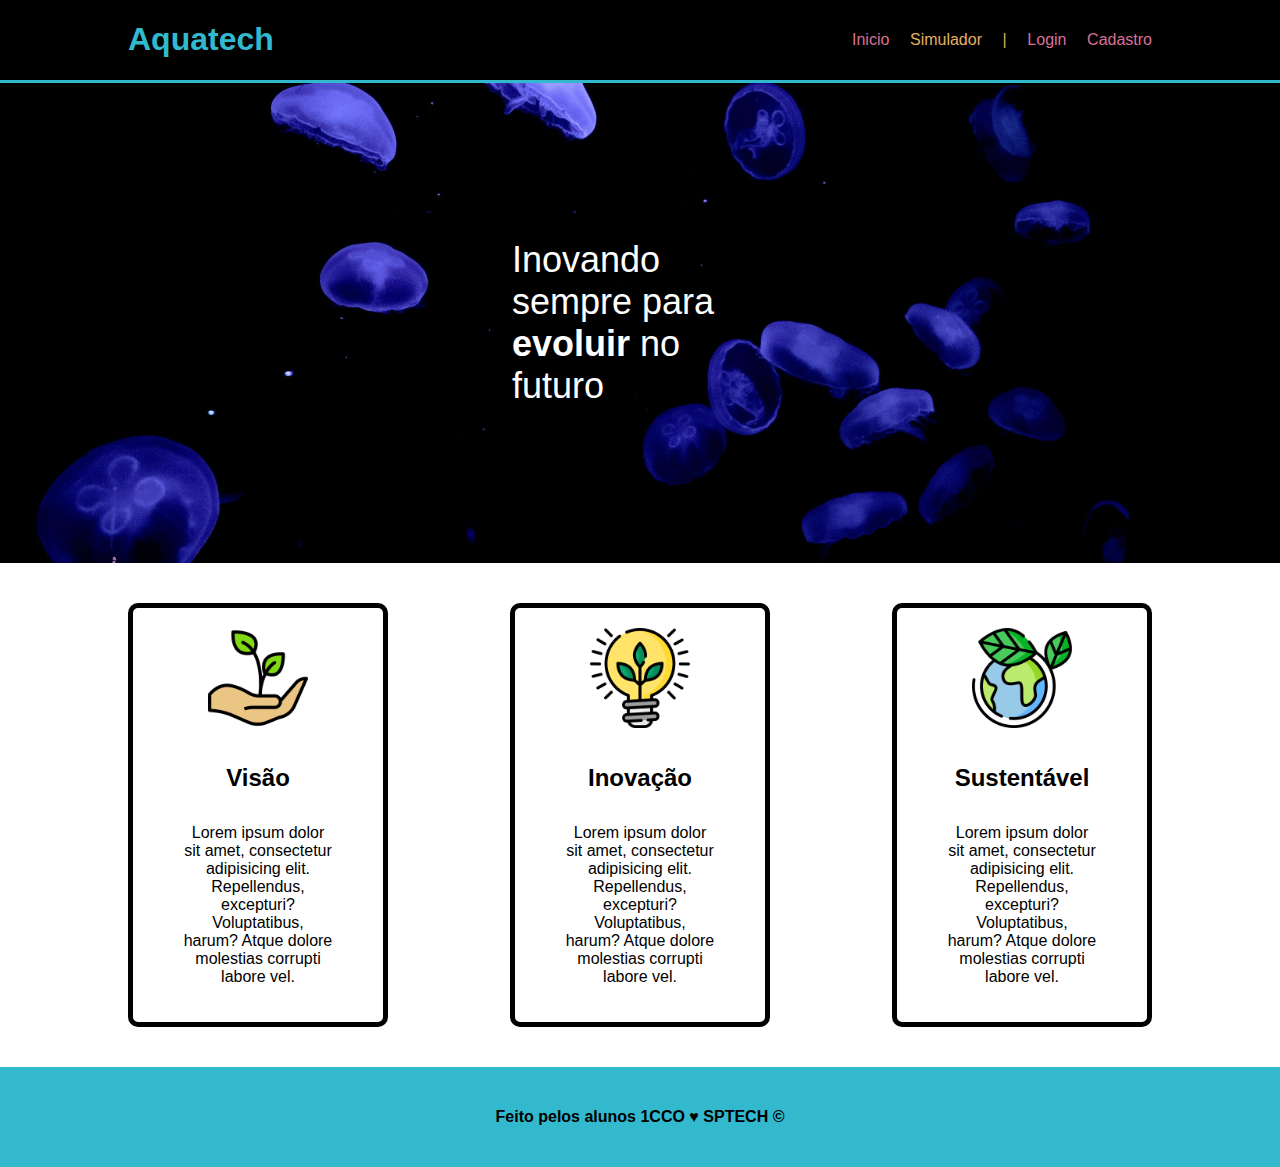
<file: aquatech/index.html>
<!DOCTYPE html>
<html lang="en">

<head>
    <meta charset="UTF-8">
    <meta name="viewport" content="width=device-width, initial-scale=1.0">
    <title>Home</title>
    <link rel="stylesheet" href="style.css">
    <link rel="icon" type="image/x-icon" href="imagens/favicon2.ico">
</head>

<body>
    <div class="header">
        <div class="container">
            <h1 class="titulo">Aquatech</h1>
            <ul class="navbar">
                <li class="agora'">
                    <a href="index.html">Inicio</a>
                </li>
                <li>Simulador</li>
                <li>|</li>
                <li>
                    <a href="login.html">Login</a>
                </li>
                <li>
                    <a href="cadastro.html">Cadastro</a>
                </li>
            </ul>
        </div>
    </div>

    <div class="banner">
        <div class="container">
            <p>Inovando sempre para <span>evoluir</span> no futuro</p>
        </div>
    </div>
    <div class="social">
        <div class="container">
            <div class="card">
                <img src="imagens/growth_color.png" alt="">
                <h4>Visão</h4>
                <p>Lorem ipsum dolor sit amet, consectetur adipisicing elit. Repellendus, excepturi? Voluptatibus,
                    harum? Atque dolore molestias corrupti labore vel.</p>
            </div>
            <div class="card">
                <img src="imagens/lightbulb_color.png" alt="">
                <h4>Inovação</h4>
                <p>Lorem ipsum dolor sit amet, consectetur adipisicing elit. Repellendus, excepturi? Voluptatibus,
                    harum? Atque dolore molestias corrupti labore vel.</p>
            </div>
            <div class="card">
                <img src="imagens/planet-earth_color.png" alt="">
                <h4>Sustentável</h4>
                <p>Lorem ipsum dolor sit amet, consectetur adipisicing elit. Repellendus, excepturi? Voluptatibus,
                    harum? Atque dolore molestias corrupti labore vel.</p>
            </div>
        </div>
    </div>
    <div class="footer">
        <div class="container">
            <p>Feito pelos alunos 1CCO &hearts; SPTECH &copy;</p>
        </div>
    </div>

</body>

</html>
</file>
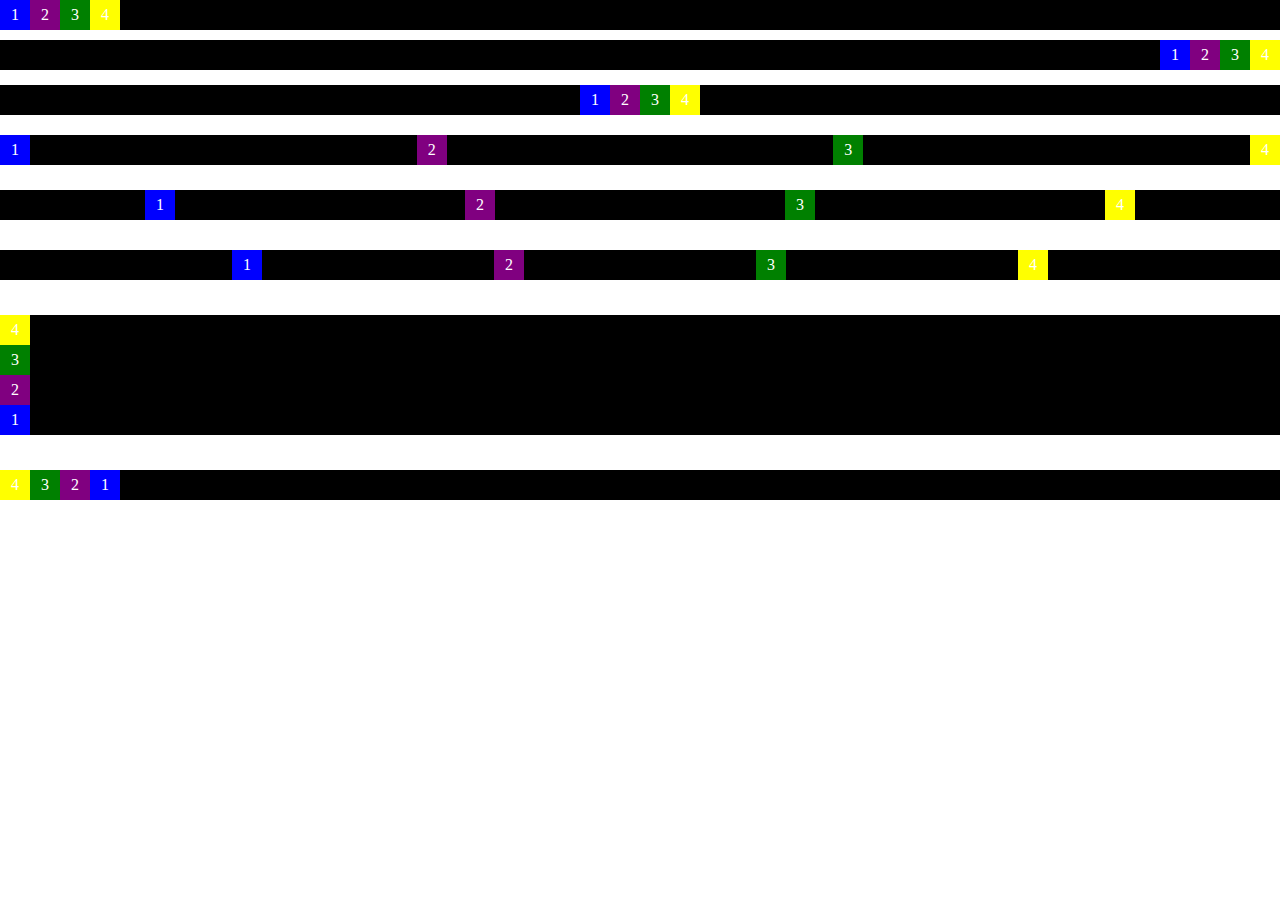
<file: flexbox/index.html>
<!DOCTYPE html>
<html lang="en">

<head>
    <meta charset="UTF-8">
    <meta name="viewport" content="width=device-width, initial-scale=1.0">
    <link rel="stylesheet" href="style.css">
    <title>Document</title>
</head>

<body>
    <div class="container1">
        <div class="box box1">1</div>
        <div class="box box2">2</div>
        <div class="box box3">3</div>
        <div class="box box4">4</div>

    </div>
    <div class="container2">
        <div class="box box1">1</div>
        <div class="box box2">2</div>
        <div class="box box3">3</div>
        <div class="box box4">4</div>
    </div>



    <div class="container3">
        <div class="box box1">1</div>
        <div class="box box2">2</div>
        <div class="box box3">3</div>
        <div class="box box4">4</div>
    </div>

    <div class="container4">
        <div class="box box1">1</div>
        <div class="box box2">2</div>
        <div class="box box3">3</div>
        <div class="box box4">4</div>
    </div>
    <div class="container5">
        <div class="box box1">1</div>
        <div class="box box2">2</div>
        <div class="box box3">3</div>
        <div class="box box4">4</div>
    </div>
    <div class="container6">
        <div class="box box1">1</div>
        <div class="box box2">2</div>
        <div class="box box3">3</div>
        <div class="box box4">4</div>
    </div>
    <div class="container-exercicioB">
        <div class="box box1">1</div>
        <div class="box box2">2</div>
        <div class="box box3">3</div>
        <div class="box box4">4</div>
    </div>
    <div class="container-desafio">
        <div class="box box1">1</div>
        <div class="box box2">2</div>
        <div class="box box3">3</div>
        <div class="box box4">4</div>
    </div>
</body>

</html>
</file>
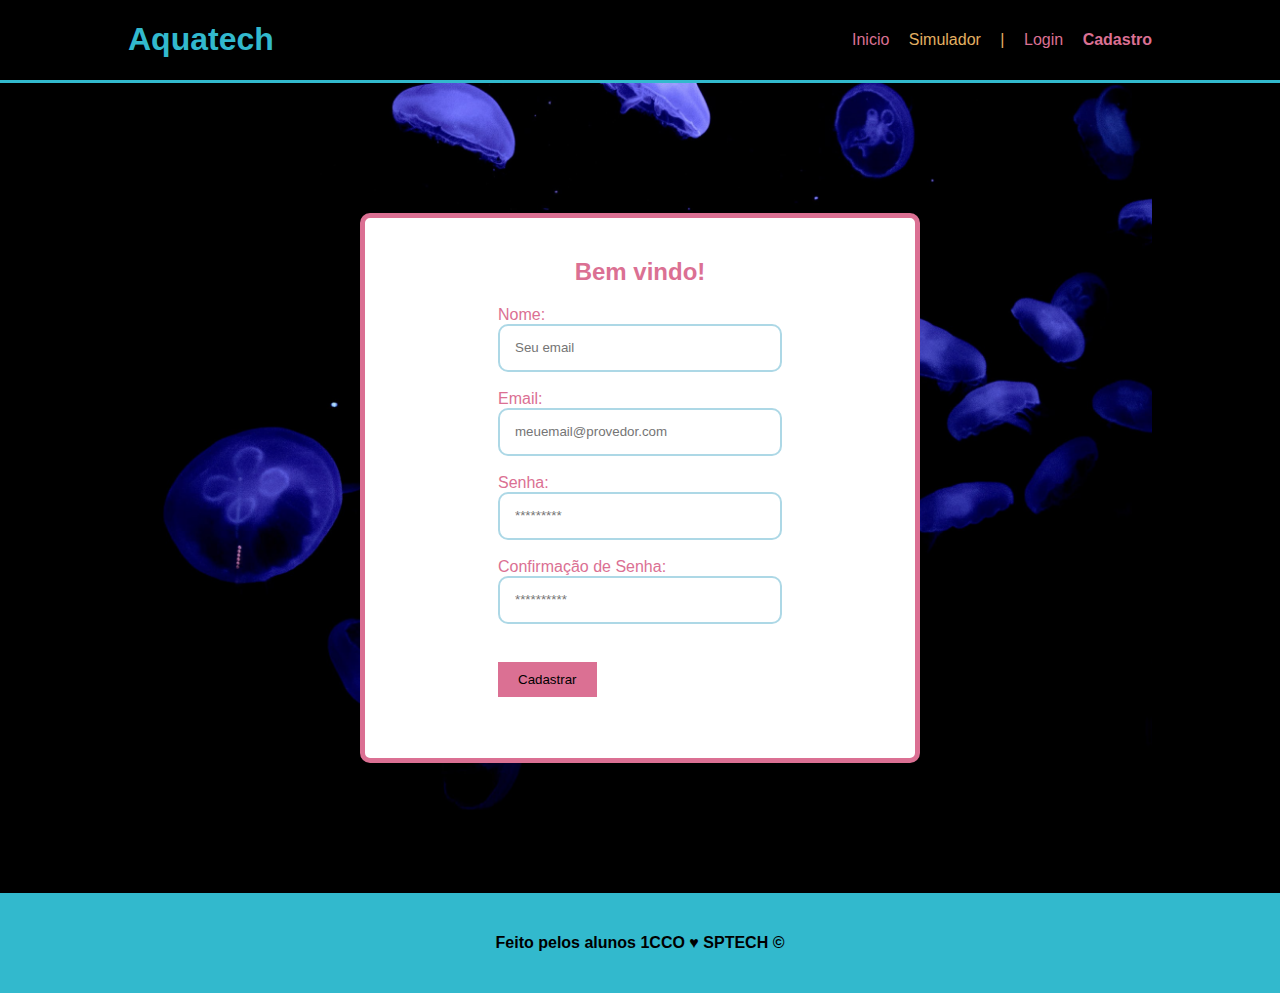
<file: aquatech/cadastro.html>
<!DOCTYPE html>
<html lang="en">

<head>
    <meta charset="UTF-8">
    <meta name="viewport" content="width=device-width, initial-scale=1.0">
    <link rel="stylesheet" href="style.css">
    <link rel="icon" type="image/x-icon" href="imagens/favicon2.ico">
    <title>Cadastro</title>
</head>

<body>
    <div class="header">
        <div class="container">
            <h1 class="titulo">Aquatech</h1>
            <ul class="navbar">
                <li>
                    <a href="index.html">Inicio</a>
                </li>
                <li>Simulador</li>
                <li>|</li>
                <li>
                    <a href="login.html">Login</a>
                </li>
                <li class="agora"> <a href="cadastro.html">Cadastro</a></li>
            </ul>
        </div>
    </div>


    <div class="cadastro">
        <div class="container">
            <div class="card">
                <h2>Bem vindo!</h2>
                <div class="formulario">
                    <div class="campo">
                        <label class="label">Nome: </label>
                        <input type="text" placeholder="Seu email"><br>
                    </div>
                    <div class="campo">
                        <label class="label">Email: </label>
                        <input type="text" placeholder="meuemail@provedor.com"><br>
                    </div>
                    <div class="campo">
                        <label class="label">Senha: </label>
                        <input type="password" placeholder="*********"><br>
                    </div>
                    <div class="campo">
                        <label class="label">Confirmação de Senha: </label>
                        <input type="password" placeholder="**********"><br>
                    </div>
                    <button onclick="entrar">Cadastrar</button>
                </div>
            </div>
        </div>
    </div>


    <div class="footer">
        <div class="container">
            <p>Feito pelos alunos 1CCO &hearts; SPTECH &copy;</p>
        </div>
    </div>
</body>

</html>
</file>
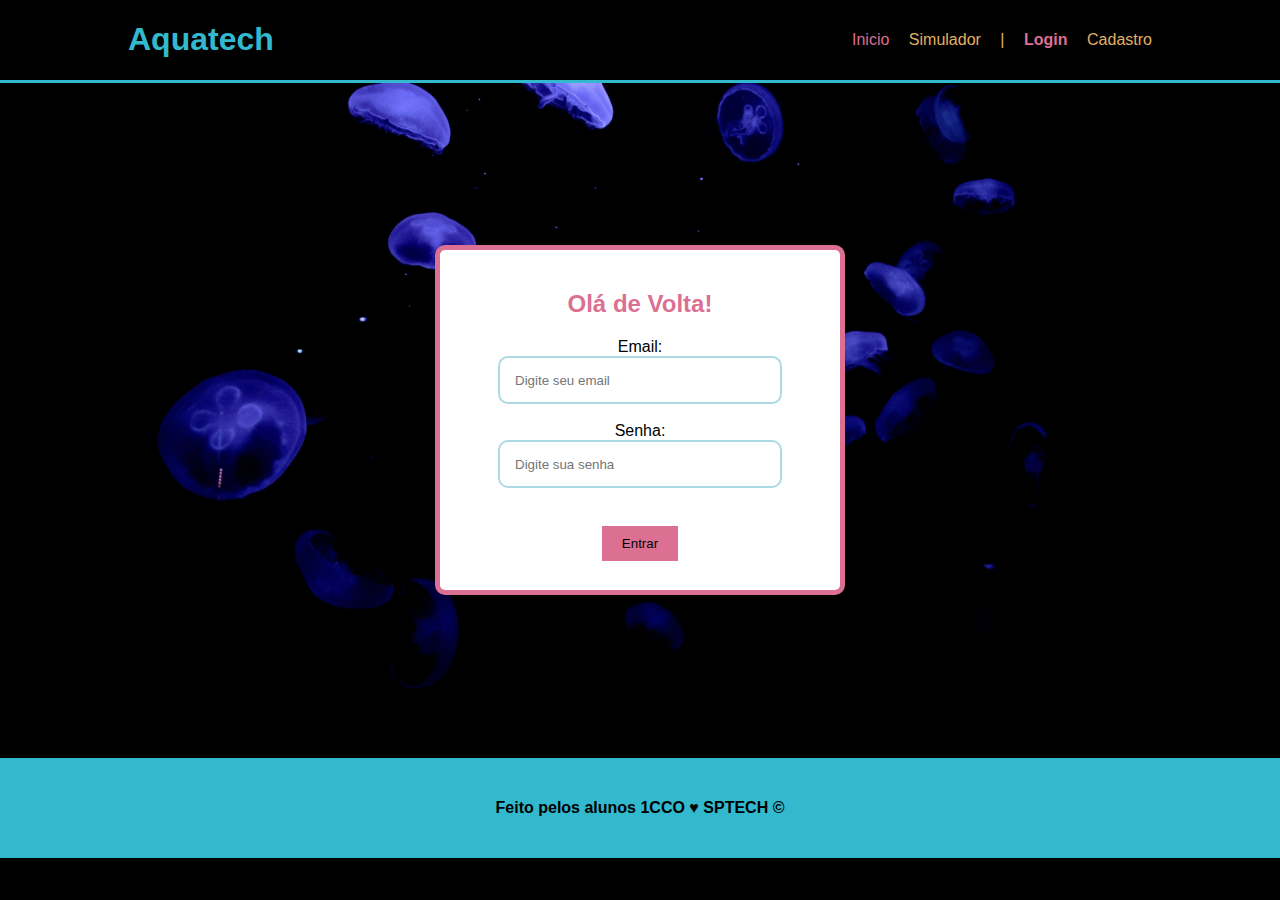
<file: aquatech/login.html>
<!DOCTYPE html>
<html lang="en">

<head>
    <meta charset="UTF-8">
    <meta name="viewport" content="width=device-width, initial-scale=1.0">
    <title>Aquatech | Login </title>
    <link rel="stylesheet" href="style.css">
</head>

<body>
    <div class="header">
        <div class="container">
            <h1 class="titulo">Aquatech</h1>
            <ul class="navbar">
                <li>
                    <a href="index.html">Inicio</a>
                </li>
                <li>Simulador</li>
                <li>|</li>
                <li class="agora">
                    <a href="login.html">Login</a>
                </li>
                <li>Cadastro</li>
            </ul>
        </div>
    </div>




    <div class="login">
        <div class="container">
            <div class="card">
                <h2>Olá de Volta!</h2>
                <div class="formulario">
                    <div class="campo">
                        <label>Email: </label>
                        <input type="text" placeholder="Digite seu email"><br>
                    </div>
                    <div class="campo">
                        <label>Senha: </label>
                        <input type="password" placeholder="Digite sua senha"><br>
                    </div>
                    <button onclick="entrar">Entrar</button>
                </div>
            </div>
        </div>
    </div>




    <div class="footer">
        <div class="container">
            <p>Feito pelos alunos 1CCO &hearts; SPTECH &copy;</p>
        </div>
    </div>
</body>

</html>
</file>
<file: aquatech/style.css>
body {
    margin: 0;
    padding: 0;
    font-family: Verdana, Geneva, Tahoma, sans-serif;
    background-color: black;
}

.container {
    display: flex;
    width: 80%;
    margin: auto;


}

.titulo {
    color: #32b9cd;

}

.header {
    border-bottom: 3px solid #32b9cd;
}

.navbar {
    display: flex;
    flex-direction: row;
    list-style: none;
    width: 300px;
    justify-content: space-between;
    color: #e3b062;
    align-items: center;
}

.header .container {
    justify-content: space-between;

}

.banner {
    padding: 40px 0;
    /* espacamento interno topo direito baixo esquerdo */
    color: #fff;
    height: 400px;
    background-image: url("imagens/bg-jelly-fish-para_outras_pags.png");
}

.banner .container {
    justify-content: center;
    align-items: center;
    height: 100%;
}

.banner .container p {
    font-size: 36px;
    width: 25%;
}

.banner .container p span {
    font-weight: bold;
}

.social {
    background-color: #fff;
    padding: 40px 0px;
}

.social .container {
    justify-content: space-between;
}

.card {
    width: 150px;
    text-align: center;
    border: 5px solid black;
    padding: 20px 50px;
    border-radius: 10px;
}

.card img {
    width: 100px;
}

.card h4 {
    font-size: 24px;
}

.footer {
    height: 100px;
    background-color: #32b9cd;

}

.footer .container {
    justify-content: center;
    align-items: center;
    height: 100%;
}

.footer .container p {
    font-weight: bold;
}

.login .container {
    justify-content: center;
    background-image: url("imagens/bg-jelly-fish-para_outras_pags.png");
    background-size: cover;
    height: 75vh;
    align-items: center;
}
.login .card{
    background-color: #fff;
    display: flex;
    flex-direction: column;
    align-items: center;
    height: 300px;
    width: 300px;
    border-radius: 10px;
    border-color: palevioletred;
}

.card h2{
    color: palevioletred; 
}

.campo{
    display: flex;
    flex-direction: column;
}

.campo input{
    width: 250px;
    height: 30px;
    padding: 7px 15px;
    border-radius: 10px;
    border: 2px solid lightblue;
}

.formulario button{
    margin-top: 20px;
    padding: 10px 20px;
    background-color: palevioletred;
    border: none;
}

.header a {
text-decoration: none;
color: palevioletred;
cursor: all-scroll;
}

.agora{
    font-weight: 800;
}

.cadastro .container {
    justify-content: center;
    background-image: url("imagens/bg-jelly-fish-para_outras_pags.png");
    background-size: cover;
    height: 90vh;
    align-items: center;
}

.cadastro .card{
    background-color: #fff;
    display: flex;
    flex-direction: column;
    align-items: center;
    text-align: left;
    height: 500px;
    width: 450px;
    border-radius: 10px;
    border-color: palevioletred;
}

.cadastro.formulario button{
    margin-top: 20px;
    padding: 10px 20px;
    background-color: palevioletred;
    border: none;
    align-self: center;
    margin-left: 85px;

}

.label{
    color:palevioletred
}
</file>
<file: flexbox/style.css>
body {
    margin: 0;
    padding: 0;
}

.box {
    width: 30px;
    /*  largura */
    height: 30px;
    /*  altura */
    display: flex;
    /*  o elemento se torna flexivel na tela */
    align-items: center;
    /*  alinhar ao centro */
    justify-content: center;
    /*  o conteudo fica no centro */
}

.box1 {
    background-color: blue;
    color: white;
}

.box2 {
    background-color: purple;
    color: white;
}

.box3 {
    background-color: green;
    color: white;
}

.box4 {
    background-color: yellow;
    color: white;
}

.container1 {
    background-color: black;
    width: 100%;
    height: 100%;
    display: flex;
}

.container2 {
    background-color: black;
    width: 100%;
    height: 100%;
    margin-top: 10px;
    /* distancia do elemnto em relaçao ao topo da pagina */
    display: flex;
    justify-content: flex-end;
    /*  os elementos estão alinhados ao final da pagina */
}

.container3 {
    background-color: black;
    width: 100%;
    height: 100%;
    margin-top: 15px;
    display: flex;
    justify-content: center;
}

.container4 {
    background-color: black;
    width: 100%;
    height: 100%;
    margin-top: 20px;
    display: flex;
    justify-content: space-between;
}

.container5 {
    background-color: black;
    width: 100%;
    height: 100%;
    margin-top: 25px;
    display: flex;
    justify-content: space-around;
}

.container6 {
    background-color: black;
    width: 100%;
    height: 100%;
    margin-top: 30px;
    display: flex;
    justify-content: space-evenly;
}

.container-exercicioB{
    background-color: black;
    width: 100%;
    height: 100%;
    margin-top: 35px;
    display: flex;
    flex-direction: column-reverse;
    
}

.container-desafio{
    background-color: black;
    width: 100%;
    height: 100%;
    margin-top: 35px;
    display: flex;
    flex-direction: row-reverse;
    justify-content: flex-end;
}
</file>
